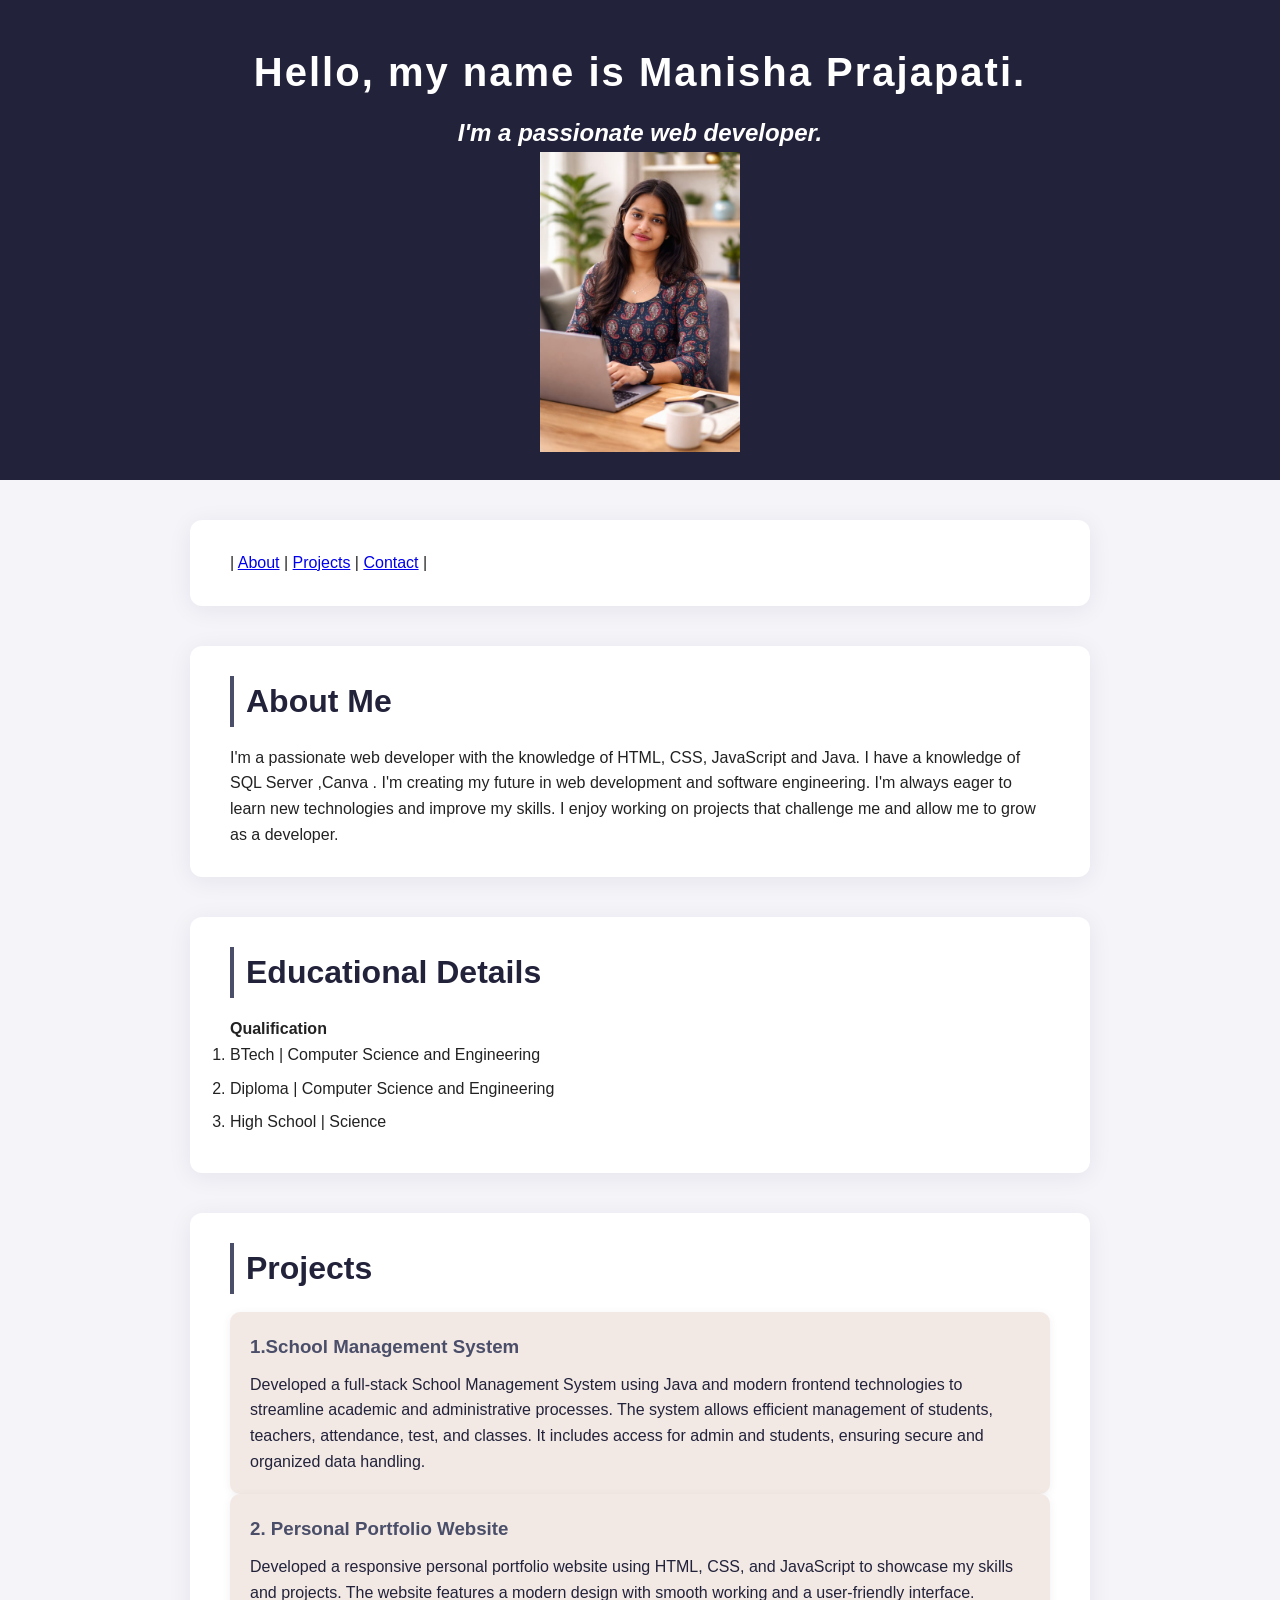
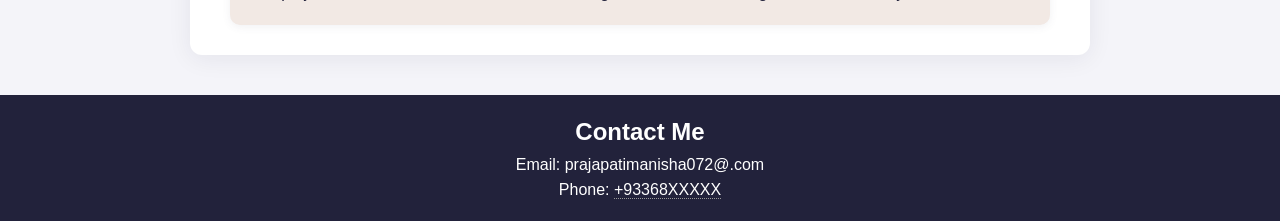
<file: index.html>
<!DOCTYPE html>
<html lang="en">
<head>
    <meta charset="UTF-8">
    <meta name="viewport" content="width=device-width, initial-scale=1.0">
    <title>My Portfolio</title>
    <link rel="stylesheet" href="style.css">
</head>
<body>
    <header>
        <h1>Hello, my name is Manisha Prajapati.</h1>
    
      <i> <h2>I'm a passionate web developer.</h2> </i>

      <img id="portfolioImage" 
     src="MS.jpg" 
     alt="Portfolio Photo" 
     style="cursor: pointer; width: 200px;" 
     onclick="switchToLogo()">

<script>
function switchToLogo() {
  // Finds the image element by its ID
  var img = document.getElementById("portfolioImage");
  
  // Changes the source to your website's logo
  img.src = "img.jpg";
  
  // Optional: Change the alt text for better accessibility
  img.alt = "Website Logo";
}
document.addEventListener('DOMContentLoaded', () => {
  const phoneNumberSpan = document.getElementById('phoneNumber');
  let isNumberHidden = true; // Track the visibility state

  phoneNumberSpan.addEventListener('click', function() {
    if (isNumberHidden) {
      const fullNumber = this.getAttribute('data-full-number');
      this.textContent = fullNumber; // Show the full number
      this.classList.remove('phone-hidden'); // Change cursor/styling
      isNumberHidden = false; // Update the state
      
      // Optional: make the number a clickable tel link after revealing
      // You can wrap the number in an <a> tag here if needed.
    }
  });
});
</script>


    </header>

    <section id="Educational Details">
           | <a href="#about">About</a> | <a href="#projects">Projects</a> | <a href="#contact">Contact</a> |
    
    </section>
    <section id="about">
        <h2>About Me</h2>
        <p>I'm a passionate web developer with the knowledge of HTML, CSS, JavaScript and Java. I have a knowledge of SQL Server ,Canva .  I'm creating my future in web development and software engineering.
            I'm always eager to learn new technologies and improve my skills. I enjoy working on projects that challenge me and allow me to grow as a developer.</p>
    </section>
    <section id="Educational Details">
        <h2>Educational Details</h2>
        <h4> Qualification </h4>
        <table>
            <ol>
    
                <li> BTech       | Computer Science and Engineering</li>
                <li> Diploma     | Computer Science and Engineering</li>
                <li> High School | Science</li>               
            </ol>
        </table>
    </section>

    <section id="projects">
        <h2>Projects</h2>
        <div class="project-card">
            <h3>1.School Management System</h3>
            <p>Developed a full-stack School Management System using Java and modern frontend technologies to streamline academic and administrative processes. The system allows efficient management of students, teachers, attendance, test, and classes. It includes access for admin and students, ensuring secure and organized data handling. 
            </p>
        </div>
        <div class="project-card">
            <h3>2. Personal Portfolio Website</h3>
            <p>Developed a responsive personal portfolio website using HTML, CSS, and JavaScript to showcase my skills and projects. The website features a modern design with smooth working and a user-friendly interface.
            </p>
        </div>
    </section>


    <footer id="contact">
        <h2>Contact Me </h2>
        <p>Email: prajapatimanisha072@.com<br>
  Phone:
  <span id="phoneNumber" data-full-number="+9336844329" class="phone-hidden">
    +93368XXXXX
  </span>
</p>
    </footer>
</body>
</html>
</file>
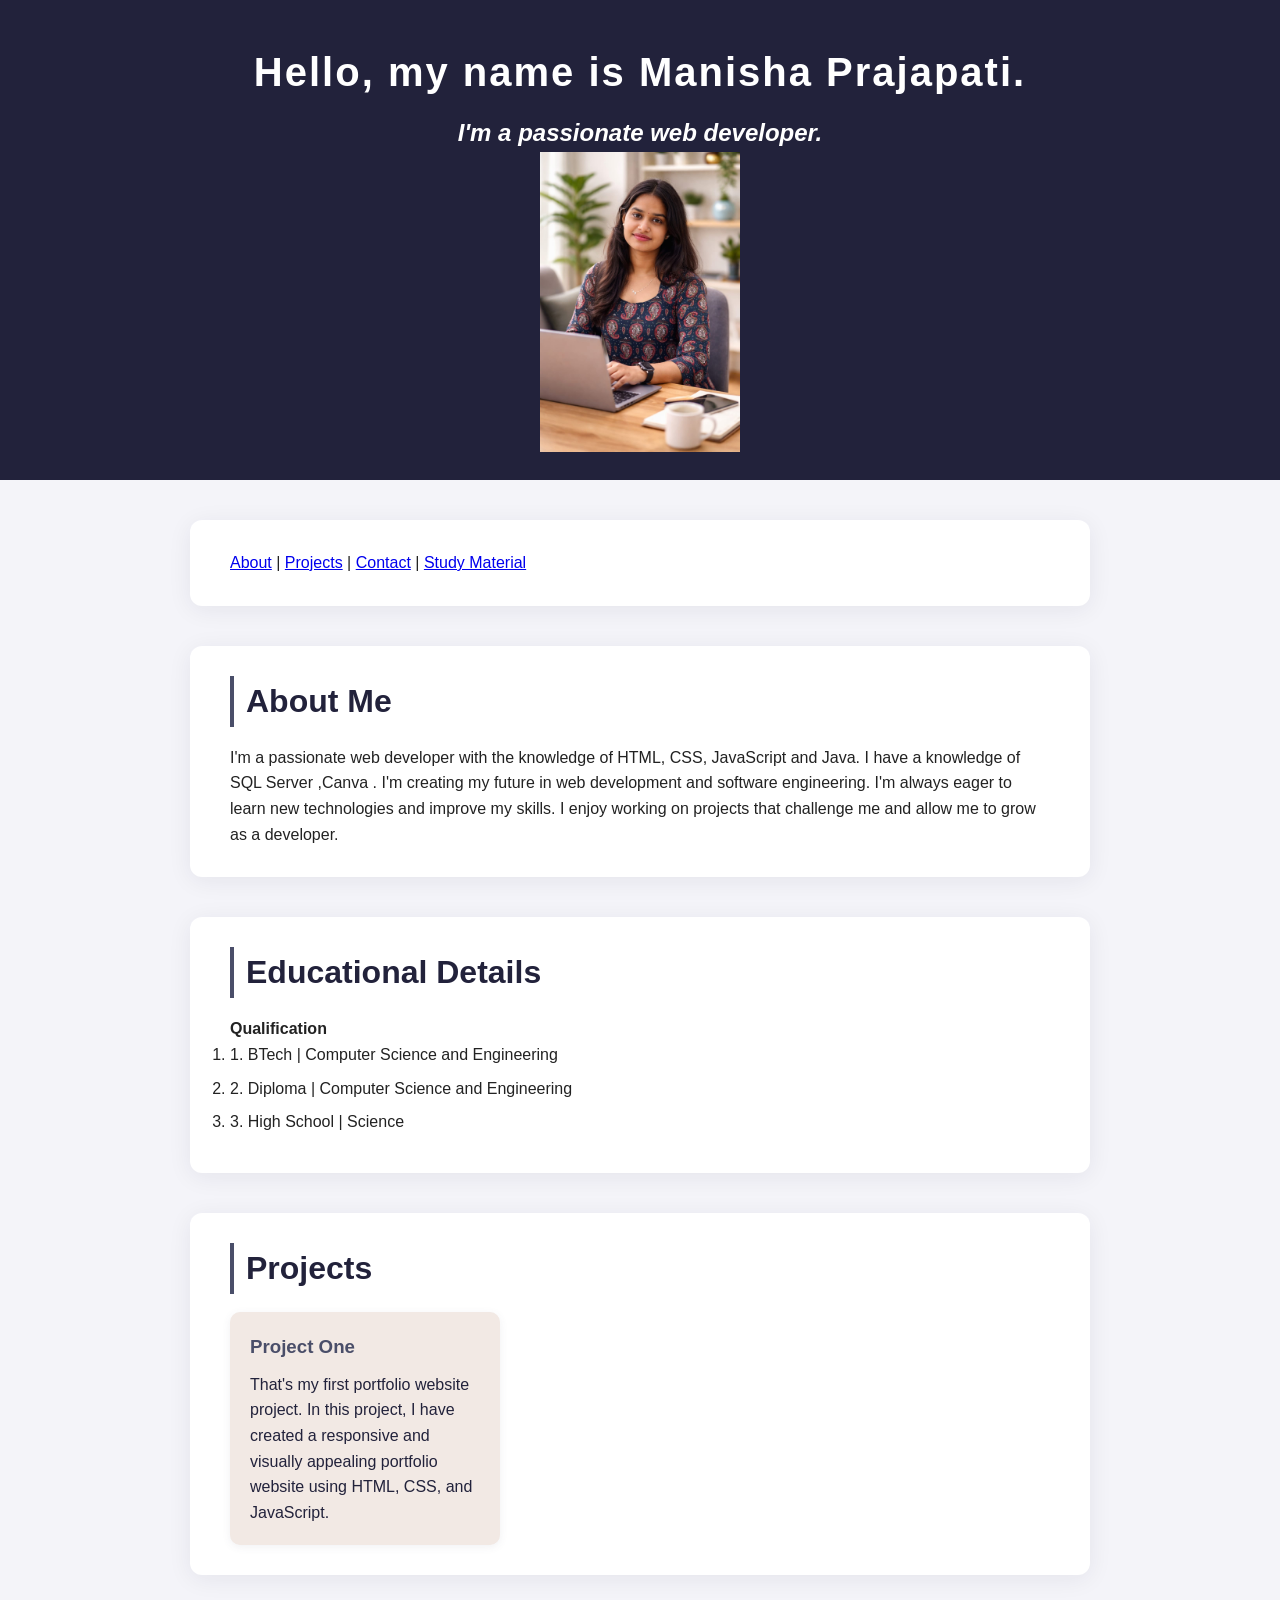
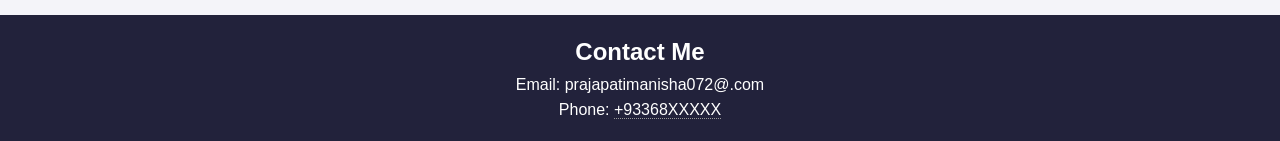
<file: ManishaPFWS/index.html>
<!DOCTYPE html>
<html lang="en">
<head>
    <meta charset="UTF-8">
    <meta name="viewport" content="width=device-width, initial-scale=1.0">
    <title>My Portfolio</title>
    <link rel="stylesheet" href="style.css">
</head>
<body>
    <header>
        <h1>Hello, my name is Manisha Prajapati.</h1>
    
      <i> <h2>I'm a passionate web developer.</h2> </i>

      <img id="portfolioImage" 
     src="MS.jpg" 
     alt="Portfolio Photo" 
     style="cursor: pointer; width: 200px;" 
     onclick="switchToLogo()">

<script>
function switchToLogo() {
  // Finds the image element by its ID
  var img = document.getElementById("portfolioImage");
  
  // Changes the source to your website's logo
  img.src = "img.jpg";
  
  // Optional: Change the alt text for better accessibility
  img.alt = "Website Logo";
}
document.addEventListener('DOMContentLoaded', () => {
  const phoneNumberSpan = document.getElementById('phoneNumber');
  let isNumberHidden = true; // Track the visibility state

  phoneNumberSpan.addEventListener('click', function() {
    if (isNumberHidden) {
      const fullNumber = this.getAttribute('data-full-number');
      this.textContent = fullNumber; // Show the full number
      this.classList.remove('phone-hidden'); // Change cursor/styling
      isNumberHidden = false; // Update the state
      
      // Optional: make the number a clickable tel link after revealing
      // You can wrap the number in an <a> tag here if needed.
    }
  });
});
</script>


    </header>

    <section id="Educational Details">
            <a href="#about">About</a> | <a href="#projects">Projects</a> | <a href="#contact">Contact</a> | <a href="#Studymaterial">Study Material</a>
    
    </section>
    <section id="about">
        <h2>About Me</h2>
        <p>I'm a passionate web developer with the knowledge of HTML, CSS, JavaScript and Java. I have a knowledge of SQL Server ,Canva .  I'm creating my future in web development and software engineering.
            I'm always eager to learn new technologies and improve my skills. I enjoy working on projects that challenge me and allow me to grow as a developer.</p>
    </section>
    <section id="Educational Details">
        <h2>Educational Details</h2>
        <h4> Qualification </h4>
        <table>
            <ol>
    
                <li>1. BTech | Computer Science and Engineering</li>
                <li>2. Diploma | Computer Science and Engineering</li>
                <li>3. High School | Science</li>               
            </ol>
        </table>
    </section>

    <section id="projects">
        <h2>Projects</h2>
        <div class="project-card">
            <h3>Project One</h3>
            <p>That's my first portfolio website project. In this project, I have created a responsive and visually appealing portfolio website using HTML, CSS, and JavaScript.</p>
        </div>
    </section>


    <footer id="contact">
        <h2>Contact Me </h2>
        <p>Email: prajapatimanisha072@.com<br>
  Phone:
  <span id="phoneNumber" data-full-number="+9336844329" class="phone-hidden">
    +93368XXXXX
  </span>
</p>
    </footer>
</body>
</html>
</file>
<file: style.css>
/* Reset some default styles */
* {
    margin: 0;
    padding: 0;
    box-sizing: border-box;
}

body {
    font-family: 'Segoe UI', Arial, sans-serif;
    background: #f4f4f9;
    color: #222;
    line-height: 1.6;
}

/* Header styles */
header {
    background: #22223b;
    color: #fff;
    padding: 40px 0 20px 0;
    text-align: center;
}

header h1 {
    font-size: 2.5rem;
    letter-spacing: 2px;
    margin-bottom: 10px;
}

header p {
    font-size: 1.2rem;
    color: #c9ada7;
}

/* Navigation styles */
nav {
    margin: 20px 0;
    text-align: center;
}

nav a {
    color: #4a4e69;
    text-decoration: none;
    margin: 0 15px;
    font-weight: 500;
    transition: color 0.2s;
}

nav a:hover {
    color: #9a8c98;
}

/* Section styles */
section {
    max-width: 900px;
    margin: 40px auto;
    background: #fff;
    padding: 30px 40px;
    border-radius: 12px;
    box-shadow: 0 4px 24px rgba(34, 34, 59, 0.07);
}

section h2 {
    color: #22223b;
    margin-bottom: 18px;
    font-size: 2rem;
    border-left: 4px solid #4a4e69;
    padding-left: 12px;
}

section ul {
    list-style: disc inside;
    margin-left: 20px;
}

section li {
    margin-bottom: 8px;
}

/* Project cards */
.projects {
    display: flex;
    flex-wrap: wrap;
    gap: 24px;
    justify-content: center;
}

.project-card {
    background: #f2e9e4;
    border-radius: 10px;
    box-shadow: 0 2px 8px rgba(74, 78, 105, 0.08);
    padding: 20px;
   
    transition: transform 0.2s;
}

.project-card:hover {
    transform: translateY(-6px) scale(1.03);
    box-shadow: 0 8px 24px rgba(74, 78, 105, 0.15);
}

.project-card h3 {
    color: #4a4e69;
    margin-bottom: 10px;
}

.project-card p {
    color: #22223b;
    font-size: 1rem;
}

/* Contact form */
.contact-form {
    display: flex;
    flex-direction: column;
    gap: 14px;
    max-width: 400px;
    margin: 0 auto;
}

.contact-form input,
.contact-form textarea {
    padding: 10px;
    border: 1px solid #c9ada7;
    border-radius: 6px;
    font-size: 1rem;
}

.contact-form button {
    background: #4a4e69;
    color: #fff;
    border: none;
    padding: 12px;
    border-radius: 6px;
    font-size: 1rem;
    cursor: pointer;
    transition: background 0.2s;
}

.contact-form button:hover {
    background: #22223b;
}

.studymaterials {
    display: flex;
    flex-direction: column;
    gap: 12px;
    
}
.phone-hidden {
  cursor: pointer; /* Indicates the number is clickable */
  border-bottom: 1px dotted #999; /* Optional: adds a dotted underline */
}

/* Footer */
footer {
    text-align: center;
    padding: 18px 0;
    background: #22223b;
    color: #fff;
    margin-top: 40px;
    font-size: 1rem;
}

/* Responsive */
@media (max-width: 700px) {
    section {
        padding: 18px 8px;
    }
    .projects {
        flex-direction: column;
        align-items: center;
    }
}
</file>
<file: ManishaPFWS/style.css>
/* Reset some default styles */
* {
    margin: 0;
    padding: 0;
    box-sizing: border-box;
}

body {
    font-family: 'Segoe UI', Arial, sans-serif;
    background: #f4f4f9;
    color: #222;
    line-height: 1.6;
}

/* Header styles */
header {
    background: #22223b;
    color: #fff;
    padding: 40px 0 20px 0;
    text-align: center;
}

header h1 {
    font-size: 2.5rem;
    letter-spacing: 2px;
    margin-bottom: 10px;
}

header p {
    font-size: 1.2rem;
    color: #c9ada7;
}

/* Navigation styles */
nav {
    margin: 20px 0;
    text-align: center;
}

nav a {
    color: #4a4e69;
    text-decoration: none;
    margin: 0 15px;
    font-weight: 500;
    transition: color 0.2s;
}

nav a:hover {
    color: #9a8c98;
}

/* Section styles */
section {
    max-width: 900px;
    margin: 40px auto;
    background: #fff;
    padding: 30px 40px;
    border-radius: 12px;
    box-shadow: 0 4px 24px rgba(34, 34, 59, 0.07);
}

section h2 {
    color: #22223b;
    margin-bottom: 18px;
    font-size: 2rem;
    border-left: 4px solid #4a4e69;
    padding-left: 12px;
}

section ul {
    list-style: disc inside;
    margin-left: 20px;
}

section li {
    margin-bottom: 8px;
}

/* Project cards */
.projects {
    display: flex;
    flex-wrap: wrap;
    gap: 24px;
    justify-content: center;
}

.project-card {
    background: #f2e9e4;
    border-radius: 10px;
    box-shadow: 0 2px 8px rgba(74, 78, 105, 0.08);
    padding: 20px;
    width: 270px;
    transition: transform 0.2s;
}

.project-card:hover {
    transform: translateY(-6px) scale(1.03);
    box-shadow: 0 8px 24px rgba(74, 78, 105, 0.15);
}

.project-card h3 {
    color: #4a4e69;
    margin-bottom: 10px;
}

.project-card p {
    color: #22223b;
    font-size: 1rem;
}

/* Contact form */
.contact-form {
    display: flex;
    flex-direction: column;
    gap: 14px;
    max-width: 400px;
    margin: 0 auto;
}

.contact-form input,
.contact-form textarea {
    padding: 10px;
    border: 1px solid #c9ada7;
    border-radius: 6px;
    font-size: 1rem;
}

.contact-form button {
    background: #4a4e69;
    color: #fff;
    border: none;
    padding: 12px;
    border-radius: 6px;
    font-size: 1rem;
    cursor: pointer;
    transition: background 0.2s;
}

.contact-form button:hover {
    background: #22223b;
}

.studymaterials {
    display: flex;
    flex-direction: column;
    gap: 12px;
    
}
.phone-hidden {
  cursor: pointer; /* Indicates the number is clickable */
  border-bottom: 1px dotted #999; /* Optional: adds a dotted underline */
}

/* Footer */
footer {
    text-align: center;
    padding: 18px 0;
    background: #22223b;
    color: #fff;
    margin-top: 40px;
    font-size: 1rem;
}

/* Responsive */
@media (max-width: 700px) {
    section {
        padding: 18px 8px;
    }
    .projects {
        flex-direction: column;
        align-items: center;
    }
}
</file>
